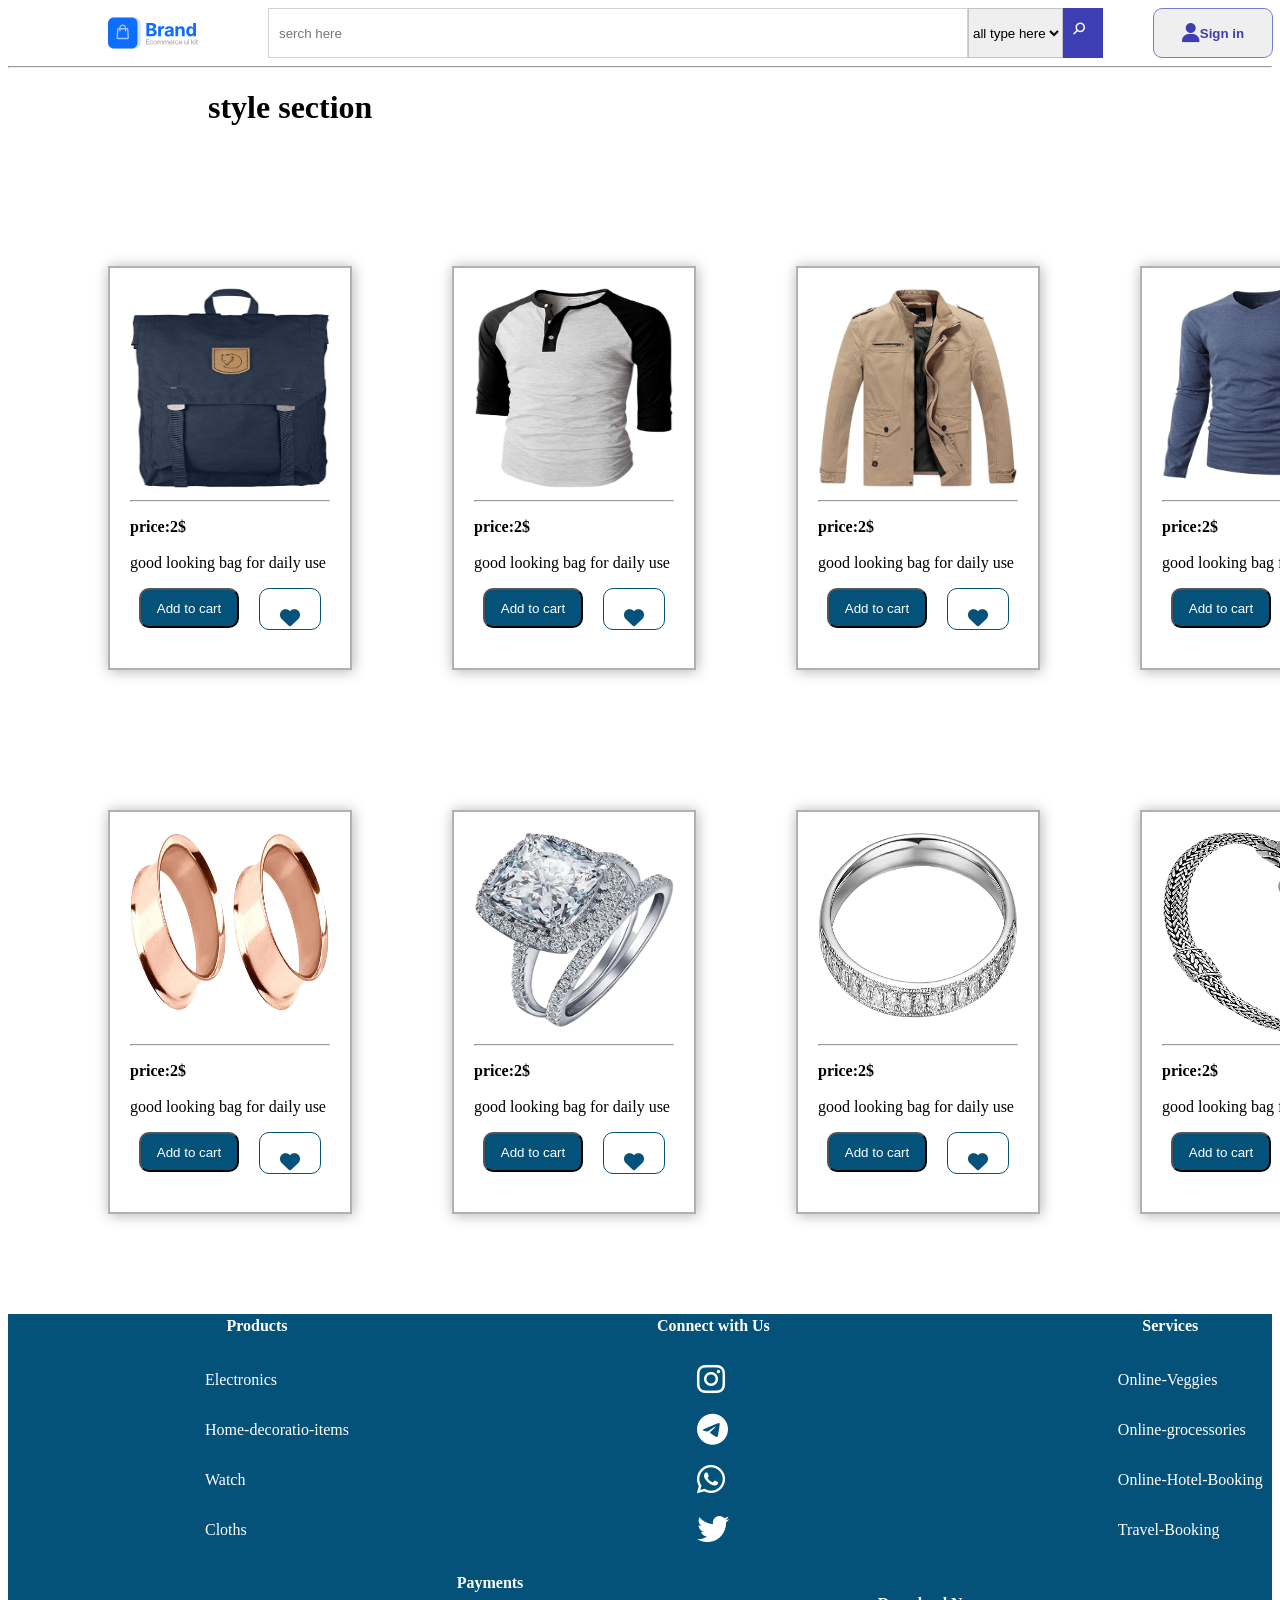
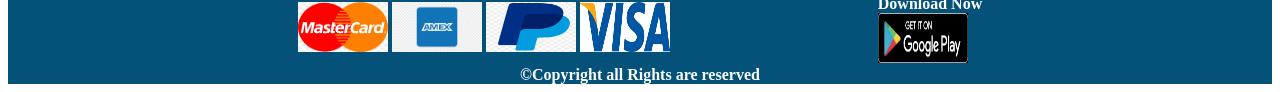
<file: cloths.html>
<!DOCTYPE html>
<html lang="en">
<head>
    <meta charset="UTF-8">
    <meta name="viewport" content="width=device-width, initial-scale=1.0">
    <title>Document</title>
    <link rel="stylesheet" href="./style2.css">
    <link rel="stylesheet" href="./style.css">
    <link rel="stylesheet" href="https://cdnjs.cloudflare.com/ajax/libs/font-awesome/6.7.2/css/all.min.css" integrity="sha512-Evv84Mr4kqVGRNSgIGL/F/aIDqQb7xQ2vcrdIwxfjThSH8CSR7PBEakCr51Ck+w+/U6swU2Im1vVX0SVk9ABhg==" crossorigin="anonymous" referrerpolicy="no-referrer" />

</head>
<body>
    <header>
        <nav>
            <section>
                <div id="first">
                <img id="logo" src="./img/logo.svg" alt="" >
                <input type="search" placeholder="serch here">
                <select name="" id="" style="border: 1px solid rgb(195, 195, 205); height: 50px;">
                    <option value="All type here">all type here</option>
                    <option value="All type here">all type here</option>
                    <option value="All type here">all type here</option>
                    <option value="All type here">all type here</option>
                </select>
                <div id="search">
                    <i class="fa-solid fa-magnifying-glass fa-flip-horizontal fa-xs" style="margin-top: 20px; margin-left: 10px; color: white; "></i>
                   </div>
                </div>
            
            <div id="icon">
               <div id="l1"> <button class="btn" style="width: 120px; border: 1px solid rgb(124, 124, 205); "><i  class="fa-solid fa-user fa-xl" ></i><b>Sign in</b></button></div>
               <div id="l2"><button class="btn" style="width: 120px; border: 1px solid blue; "><i  class="fa-solid fa-heart fa-lg"></i><b>Wishlist</b></button></div>
                <div id="l3"><button class="btn" style="width: 120px; height: 50px; border: 1px solid blue; "><i class="fa-solid fa-cart-shopping fa-xl"></i><b>cart</b></button></div>
            </div>
        </section>
        <hr>
        </nav>
    </header>

    <h1 style="margin-left: 200px;">style section</h1>
    <section id="cloth-section">
        <div class="border-for-items">
            <img class="pic" src="./images/Product-1.png" alt="">
            <hr>
            <p>
               <b>price:2$</b><br><br>
               good looking bag for daily use
            </p>
            <div class="like-addtocart" ><button class="btn-addto-cart-like">Add to cart</button><div id="tablogo" ><i   class="fa-solid fa-heart fa-lg"></i></div></div>
        </div>
        <div class="border-for-items">
            <img class="pic" src="./images/Product-2.png" alt="">
            <hr>
            <p>
               <b>price:2$</b><br><br>
               good looking bag for daily use
            </p>
            <div class="like-addtocart" ><button class="btn-addto-cart-like">Add to cart</button><div id="tablogo" ><i   class="fa-solid fa-heart fa-lg"></i></div></div>
        </div>
        <div class="border-for-items">
            <img class="pic" src="./images/Product-3.png" alt="">
            <hr>
            <p>
               <b>price:2$</b><br><br>
               good looking bag for daily use
            </p>
            <div class="like-addtocart" ><button class="btn-addto-cart-like">Add to cart</button><div id="tablogo" ><i   class="fa-solid fa-heart fa-lg"></i></div></div>
        </div>
        <div class="border-for-items">
            <img class="pic" src="./images/Product-4.png" alt="">
            <hr>
            <p>
               <b>price:2$</b><br><br>
               good looking bag for daily use
            </p>
            <div class="like-addtocart" ><button class="btn-addto-cart-like">Add to cart</button><div id="tablogo" ><i   class="fa-solid fa-heart fa-lg"></i></div></div>
        </div>
    </section>

    <section id="cloth-section">
        <div class="border-for-items">
            <img class="pic" src="./images/Product-8.png" alt="">
            <hr>
            <p>
               <b>price:2$</b><br><br>
               good looking bag for daily use
            </p>
            <div class="like-addtocart" ><button class="btn-addto-cart-like">Add to cart</button><div id="tablogo" ><i   class="fa-solid fa-heart fa-lg"></i></div></div>
        </div>
        <div class="border-for-items">
            <img class="pic" src="./images/Product-7.png" alt="">
            <hr>
            <p>
               <b>price:2$</b><br><br>
               good looking bag for daily use
            </p>
            <div class="like-addtocart" ><button class="btn-addto-cart-like">Add to cart</button><div id="tablogo" ><i   class="fa-solid fa-heart fa-lg"></i></div></div>
        </div>
        <div class="border-for-items">
            <img class="pic" src="./images/Product-6.png" alt="">
            <hr>
            <p>
               <b>price:2$</b><br><br>
               good looking bag for daily use
            </p>
            <div class="like-addtocart" ><button class="btn-addto-cart-like">Add to cart</button><div id="tablogo" ><i   class="fa-solid fa-heart fa-lg"></i></div></div>
        </div>
        <div class="border-for-items">
            <img class="pic" src="./images/Product-5.png" alt="">
            <hr>
            <p>
               <b>price:2$</b><br><br>
               good looking bag for daily use
            </p>
            <div class="like-addtocart" ><button class="btn-addto-cart-like">Add to cart</button><div id="tablogo" ><i   class="fa-solid fa-heart fa-lg"></i></div></div>
        </div>
    </section>

    

    <footer>
        <table style="margin-top: 100px;">
            <tr>
                <th width="150px"></th>
                <th style="color: white;">Products</th>
                <th width="300px"></th>
                <th  style="color: white;">Connect with Us</th>
                <th width="300px"></th>
                <th  style="color: white;">Services</th>
            </tr>
            <tr>
                <td></td>
                <td>
                    <ul class="list-footer">
                        <li><a class="li-color" href="">Electronics</a></li>
                        <li><a class="li-color" href="">Home-decoratio-items</a></li>
                        <li><a class="li-color" href="">Watch</a></li>
                        <li><a class="li-color" href="">Cloths</a></li>
                    </ul>
                </td>
                <td></td>
                <td>
                    <ul class="list-footer">
                        <li><a class="li-color" href=""><i class="fa-brands fa-instagram fa-2xl"></i></a></li>
                        <li><a class="li-color" href=""><i class="fa-brands fa-telegram fa-2xl"></i></a></li>
                        <li><a class="li-color" href=""><i class="fa-brands fa-whatsapp fa-2xl"></i></a></li>
                        <li><a class="li-color" href=""><i class="fa-brands fa-twitter fa-2xl"></i></a></li>
                    </ul>
                   </td>
                   <td></td>
        
                   <td>
                    <ul class="list-footer">
                        <li><a class="li-color" href="">Online-Veggies</a></li>
                        <li><a class="li-color" href="">Online-grocessories</a></li>
                        <li><a class="li-color" href="">Online-Hotel-Booking</a></li>
                        <li><a class="li-color" href="">Travel-Booking</a></li>
                    </ul>
                   </td>
            
            </tr>
            
        </table>
        <center>
            <table >
                <caption style="margin-left: -300px;"><b style="color: white;">Payments</b></caption>
                <tr>
                    <th><img src="./images/master-card.png" alt=""></th>
                    <th><img src="./images/amex.png" alt=""></th>
                    <th><img src="./images/paypal.png" alt=""></th>
                    <th><img src="./images/visa.png" alt="" style="background-color: white;"></th>
                    <th width="200px"></th>
                    <th>
                        <div style="display: grid;">
                            <b style="color: white;">Download Now</b>
                        <img src="./images/playstore.png" alt="">
                        </div>
                    </th>
                </tr>
            </table>
        </center>
        
            
            <div style="color: white; text-align: center;">
                <b>©️Copyright all Rights are reserved</b>
            </div>
        </footer>
</body>
</html>
</file>
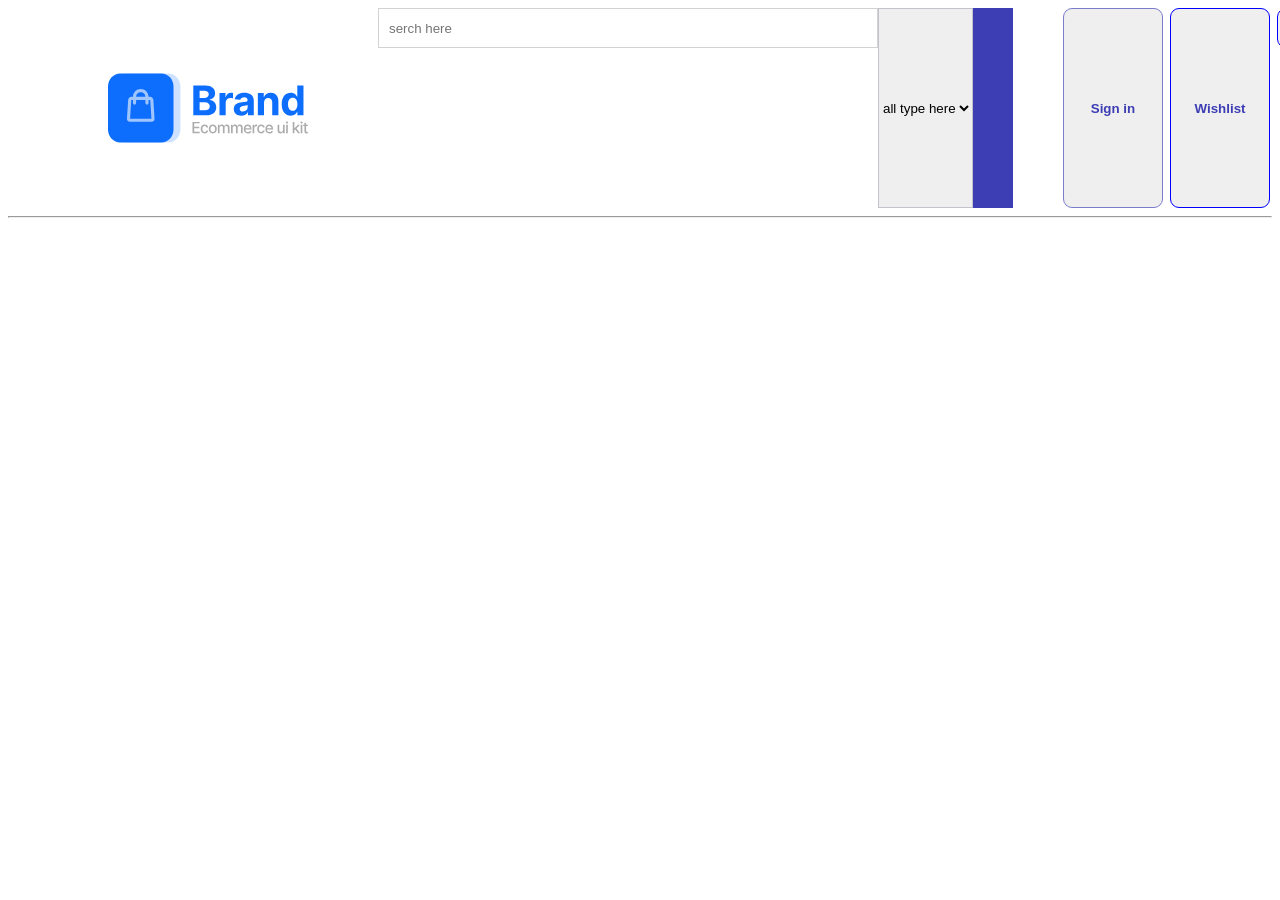
<file: ii.html>
<!DOCTYPE html>
<html lang="en">
<head>
    <meta charset="UTF-8">
    <meta name="viewport" content="width=device-width, initial-scale=1.0">
    <title>Document</title>
    <style>
        section{
            display: flex;
            margin-left: 100px;
        }
        div:first-child{
            display: flex;
        }
        div:nth-child(2){
            display: flex;
        }
        img{
            margin-right: 70px;
        }
        input[type="search"]{
            height: 40px;
            width: 500px;
            padding: 10px;
            border: 1px solid rgb(210, 210, 212);
        }
        #search{
            background-color:rgb(61, 61, 180);
            width: 40px;
        }
        #icon{
            display: flex;
            gap: 7px;
            margin-left: 50px;
        }
        #l1{
            width: 100px;
            color: rgb(61, 61, 180);
        }
        
        #l2{
            width: 100px;
            color:rgb(61, 61, 180);
        }
        #l3{
            width: 100px;
            color:rgb(61, 61, 180);
        }
         .btn{
            color:rgb(61, 61, 180);
            border-radius: 9px;
        }
        .btn:hover{
            color: rgb(254, 254, 255);
            background-color: rgb(61, 61, 180);
        }
        main{
            height: 450px;
            background-color: rgb(4, 82, 121);
        }
        #btn4{
            width: 100px; 
            height: 40px;
            margin-right: 30px;
            border-radius:4px;
            background-color: orange;
            color: white;
        }
        #btn4:hover{
            opacity: 0.9;
        }
        #btn5{
            width: 100px;
        }
        #btn5:hover{
            background-color: rgb(163, 165, 166);
        }
        div>img{
            width: 200px;
            height: 200px;
        }
        .th{
            border: 1px solid rgb(180, 176, 176) ;
            border-radius: 5px;
        }

    </style>
</head>
<body>
    <header>
        <nav>
            <section>
                <div>
                <img src="./img/logo.svg" alt="" >
                <input type="search" placeholder="serch here">
                <select name="" id="" style="border: 1px solid rgb(195, 195, 205);">
                    <option value="All type here">all type here</option>
                    <option value="All type here">all type here</option>
                    <option value="All type here">all type here</option>
                    <option value="All type here">all type here</option>
                </select>
                <div id="search">
                    <i class="fa-solid fa-magnifying-glass fa-flip-horizontal fa-xs" style="margin-top: 20px; margin-left: 10px; color: white;"></i>
                   </div>
                </div>
            
            <div id="icon">
               <div id="l1"> <button class="btn" style="width: 120px; border: 1px solid rgb(124, 124, 205); "><i  class="fa-solid fa-user fa-xl" ></i><b>Sign in</b></button></div>
               <div id="l2"><button class="btn" style="width: 120px; border: 1px solid blue; "><i  class="fa-solid fa-heart fa-lg"></i><b>Wishlist</b></button></div>
                <div id="l3"><button class="btn" style="width: 120px; height: 40px; border: 1px solid blue; "><i class="fa-solid fa-cart-shopping fa-xl"></i><b>cart</b></button></div>
            </div>
        </section>
        <hr>
        </nav>
    </header>
</body>
</html>
</file>
<file: style2.css>
#cloth-section{
    gap: 100px;
    margin-top: 140px;
}
.border-for-items{
    border: 2px solid  rgb(180, 176, 176) ;
    padding: 20px;
    box-shadow:  1px 1px 13px rgb(180, 176, 176);
    
}
.border-for-items:hover{
        border: 2px solid rgb(4, 82, 121);
        box-shadow:1px 1px 13px rgb(4, 82, 121);
}
</file>
<file: style.css>
section{
    display: flex;
    margin-left: 100px;
}
#first{
    display: flex;
}
#logo{
    margin-right: 70px;
}
input[type="search"]{
    height: 50px;
    width: 700px;
    padding: 10px;
    border: 1px solid rgb(210, 210, 212);
}
input[type="serach"]:hover{
    border: 2px solid blue;
}
#search{
    background-color:rgb(61, 61, 180);
    width: 40px;
}
#icon{
    display: flex;
    gap: 10px;
    margin-left: 50px;
}
#l1{
    width: px;
    color: rgb(61, 61, 180);
    display: flex;
}

#l2{
    width: 100px;
    color:rgb(61, 61, 180);
    display: flex;
}
#l3{
    width: 100px;
    color:rgb(61, 61, 180);
}
 .btn{
    color:rgb(61, 61, 180);
    border-radius: 9px;
}
.btn:hover{
    color: rgb(254, 254, 255);
    background-color: rgb(61, 61, 180);
    box-shadow: 1px 1px 13px rgb(4, 82, 121);
}
main{
    height: 450px;
    background-color: rgb(4, 82, 121);
}
#btn4{
    width: 100px; 
    height: 40px;
    margin-right: 30px;
    border-radius:4px;
    background-color: orange;
    color: white;
    border-radius: 20px;
}
#btn4:hover{
    opacity: 0.9;
    color: black;
}
#btn5{
    width: 100px;
    border-radius: 20px;
}
#btn5:hover{
    background-color: rgb(163, 165, 166);
}
img{
    width: 90px;
    height: 50px;
}
.th{
    border: 1px solid rgb(180, 176, 176) ;
    border-radius: 5px;
    box-shadow: 1px 1px 13px rgb(180, 176, 176) ;
}
.th:hover{
    border: 2px solid rgb(4, 82, 121);
    box-shadow:1px 1px 13px rgb(4, 82, 121);
}
#tablogo{
    border: 1px solid rgb(4, 82, 121) ;
     padding: 20px; 
     border-radius: 10px; 
     color: rgb(4, 82, 121);
}
#tablogo:hover{
    background-color: rgb(4, 82, 121);
    color: white;
}
.pic{
    height: 200px;
    width: 200px;
}
.pic:hover{
    cursor: pointer;
    transform: scale(2);
    
}
#line{
    width: 180px
}
a{
    text-decoration: none;
    color: black;
}
.like-addtocart{
    display: flex; gap: 20px; 
    margin-left: 9px;
    margin-bottom: 20px;
    height: 40px;
}
.btn-addto-cart-like{
border-radius: 10px; 
background-color: rgb(4, 82, 121) ; 
color: white; 
width: 100px;
}
.btn-addto-cart-like:hover{
    background-color: rgb(13, 144, 209) ;
}
footer{
    background-color: rgb(4, 82, 121) ;
}
.list-footer{
    list-style: none;
     line-height: 50px;
}
.li-color{
    color: white;
}
.li-color:hover{
    text-decoration: underline;
}
#content{
    margin-left: 200px; 
    top: 250px;
    position: absolute;
    display: grid;
    animation: anim;
    animation-duration: 1s;
    animation-timing-function: ease-in-out;

}
@keyframes anim{
    0%{
       transform: translateY(-100%);
    }
   
    
}
#content-btn{
    position: absolute;
     top: 500px; 
     left: 200px;
     animation: anim2;
     animation-duration: 1s;
     animation-timing-function: ease-in-out;
     
}
@keyframes anim2{
    0%{
        transform: translate(-180%);
    }
}
#color{
    animation: anim3;
    animation-duration: 5s;
    animation-iteration-count: infinite;
}
@keyframes anim3{
    0%{
        color: red;
    }
    25%{
        color:  rgb(4, 82, 121);
    }
}

.line{
    position: relative;
    display: inline-block;
}

.line::after{
    content: "";
    position: absolute;
    left: 0;
    bottom: -5px;
    width: 0;
    height: 3px;
    border-radius: 4px;
    background-color:  rgb(4, 82, 121);
    transition:width 0.4s ease-in-out;
}
.line:hover::after{
    width:100%;
    cursor: pointer;
}
</file>
